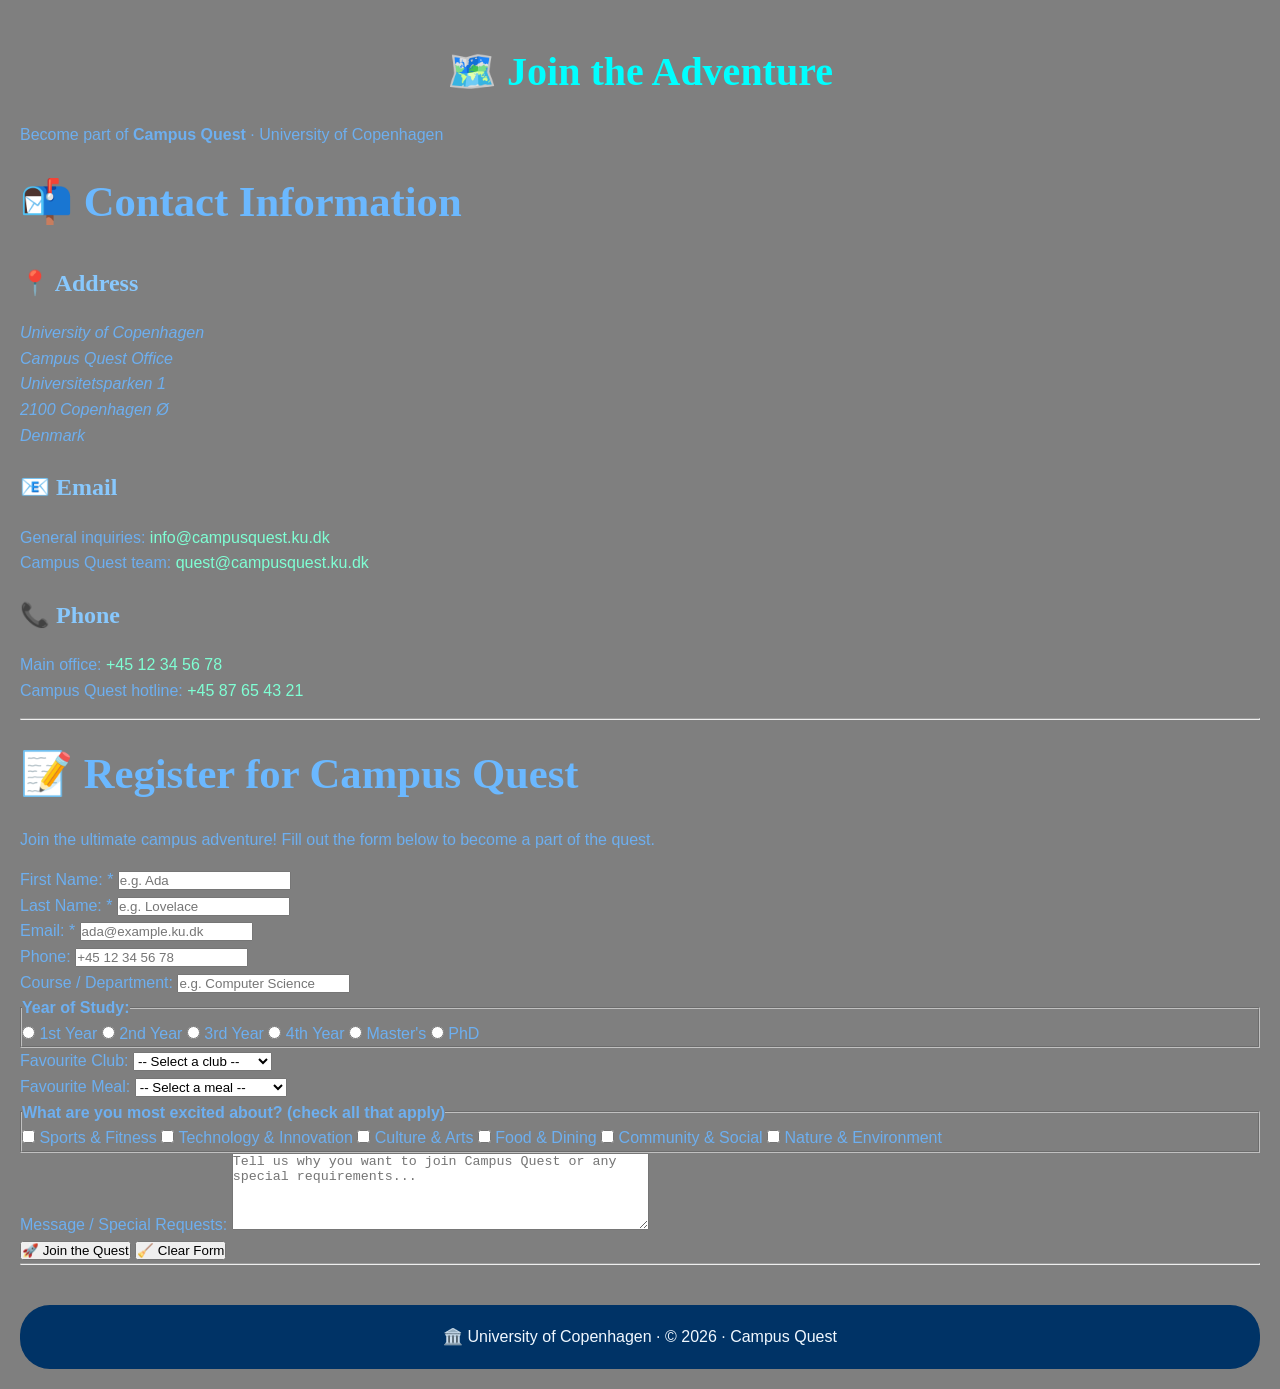
<file: contact.html>
<!DOCTYPE html>
<html lang="en">
<head>
    <meta charset="UTF-8" />
    <meta name="viewport" content="width=device-width, initial-scale=1.0" />
    <title>Contact · Campus Quest</title>
    <link rel="stylesheet" href="STYLE.css" />
    <!-- (Optional) Add a favicon or extra meta tags here -->
</head>
<body>

    <!-- ========== HEADER ========== -->
    <header>
        <h1>🗺️ Join the Adventure</h1>
        <p>Become part of <strong>Campus Quest</strong> · University of Copenhagen</p>
    </header>

    <!-- ========== CONTACT INFORMATION ========== -->
    <section aria-labelledby="contact-heading">
        <h2 id="contact-heading">📬 Contact Information</h2>

        <div>
            <h3>📍 Address</h3>
            <address>
                University of Copenhagen<br />
                Campus Quest Office<br />
                Universitetsparken 1<br />
                2100 Copenhagen Ø<br />
                Denmark
            </address>
        </div>

        <div>
            <h3>📧 Email</h3>
            <p>
                General inquiries: <a href="mailto:info@campusquest.ku.dk">info@campusquest.ku.dk</a><br />
                Campus Quest team: <a href="mailto:quest@campusquest.ku.dk">quest@campusquest.ku.dk</a>
            </p>
        </div>

        <div>
            <h3>📞 Phone</h3>
            <p>
                Main office: <a href="tel:+4512345678">+45 12 34 56 78</a><br />
                Campus Quest hotline: <a href="tel:+4587654321">+45 87 65 43 21</a>
            </p>
        </div>
    </section>

    <hr />

    <!-- ========== REGISTRATION FORM ========== -->
    <section aria-labelledby="form-heading">
        <h2 id="form-heading">📝 Register for Campus Quest</h2>
        <p>Join the ultimate campus adventure! Fill out the form below to become a part of the quest.</p>

        <form action="#" method="post">

            <!-- === First Name === -->
            <div class="form-group">
                <label for="firstName">First Name: <span aria-hidden="true">*</span></label>
                <input type="text" id="firstName" name="firstName" required placeholder="e.g. Ada" />
            </div>

            <!-- === Last Name === -->
            <div class="form-group">
                <label for="lastName">Last Name: <span aria-hidden="true">*</span></label>
                <input type="text" id="lastName" name="lastName" required placeholder="e.g. Lovelace" />
            </div>

            <!-- === Email === -->
            <div class="form-group">
                <label for="email">Email: <span aria-hidden="true">*</span></label>
                <input type="email" id="email" name="email" required placeholder="ada@example.ku.dk" />
            </div>

            <!-- === Phone === -->
            <div class="form-group">
                <label for="phone">Phone:</label>
                <input type="tel" id="phone" name="phone" placeholder="+45 12 34 56 78" />
            </div>

            <!-- === Course === -->
            <div class="form-group">
                <label for="course">Course / Department:</label>
                <input type="text" id="course" name="course" placeholder="e.g. Computer Science" />
            </div>

            <!-- === Year of Study === -->
            <fieldset class="form-group">
                <legend><strong>Year of Study:</strong></legend>
                <label><input type="radio" name="year" value="1st Year" /> 1st Year</label>
                <label><input type="radio" name="year" value="2nd Year" /> 2nd Year</label>
                <label><input type="radio" name="year" value="3rd Year" /> 3rd Year</label>
                <label><input type="radio" name="year" value="4th Year" /> 4th Year</label>
                <label><input type="radio" name="year" value="Master's" /> Master's</label>
                <label><input type="radio" name="year" value="PhD" /> PhD</label>
            </fieldset>

            <!-- === Favourite Club === -->
            <div class="form-group">
                <label for="favouriteClub">Favourite Club:</label>
                <select id="favouriteClub" name="favouriteClub">
                    <option value="">-- Select a club --</option>
                    <option value="chess">Chess Club</option>
                    <option value="anime">Anime Club</option>
                    <option value="coding">Coding Club</option>
                    <option value="photography">Photography Club</option>
                    <option value="debate">Debate Club</option>
                    <option value="robotics">Robotics Club</option>
                    <option value="environmental">Environmental Club</option>
                    <option value="music">Music Club</option>
                </select>
            </div>

            <!-- === Favourite Meal === -->
            <div class="form-group">
                <label for="favouriteMeal">Favourite Meal:</label>
                <select id="favouriteMeal" name="favouriteMeal">
                    <option value="">-- Select a meal --</option>
                    <option value="smorrebrod">Nordic Smørrebrød</option>
                    <option value="buddha">Vegan Buddha Bowl</option>
                    <option value="burger">Classic Burger</option>
                    <option value="carbonara">Pasta Carbonara</option>
                    <option value="caesar">Caesar Salad</option>
                    <option value="sushi">Sushi Roll Set</option>
                    <option value="salmon">Grilled Salmon</option>
                    <option value="pizza">Margherita Pizza</option>
                    <option value="tikka">Chicken Tikka Masala</option>
                    <option value="brownie">Chocolate Brownie</option>
                </select>
            </div>

            <!-- === Interests (checkboxes) === -->
            <fieldset class="form-group">
                <legend><strong>What are you most excited about? (check all that apply)</strong></legend>
                <label><input type="checkbox" name="interests" value="sports" /> Sports &amp; Fitness</label>
                <label><input type="checkbox" name="interests" value="technology" /> Technology &amp; Innovation</label>
                <label><input type="checkbox" name="interests" value="culture" /> Culture &amp; Arts</label>
                <label><input type="checkbox" name="interests" value="food" /> Food &amp; Dining</label>
                <label><input type="checkbox" name="interests" value="community" /> Community &amp; Social</label>
                <label><input type="checkbox" name="interests" value="nature" /> Nature &amp; Environment</label>
            </fieldset>

            <!-- === Message === -->
            <div class="form-group">
                <label for="message">Message / Special Requests:</label>
                <textarea id="message" name="message" rows="5" cols="50" placeholder="Tell us why you want to join Campus Quest or any special requirements..."></textarea>
            </div>

            <!-- === Buttons === -->
            <div class="form-actions">
                <button type="submit">🚀 Join the Quest</button>
                <button type="reset">🧹 Clear Form</button>
            </div>

        </form>
    </section>

    <hr />

    <!-- ========== FOOTER ========== -->
    <footer>
        <p>🏛️ University of Copenhagen · © 2026 · Campus Quest</p>
    </footer>

</body>
</html>
</file>
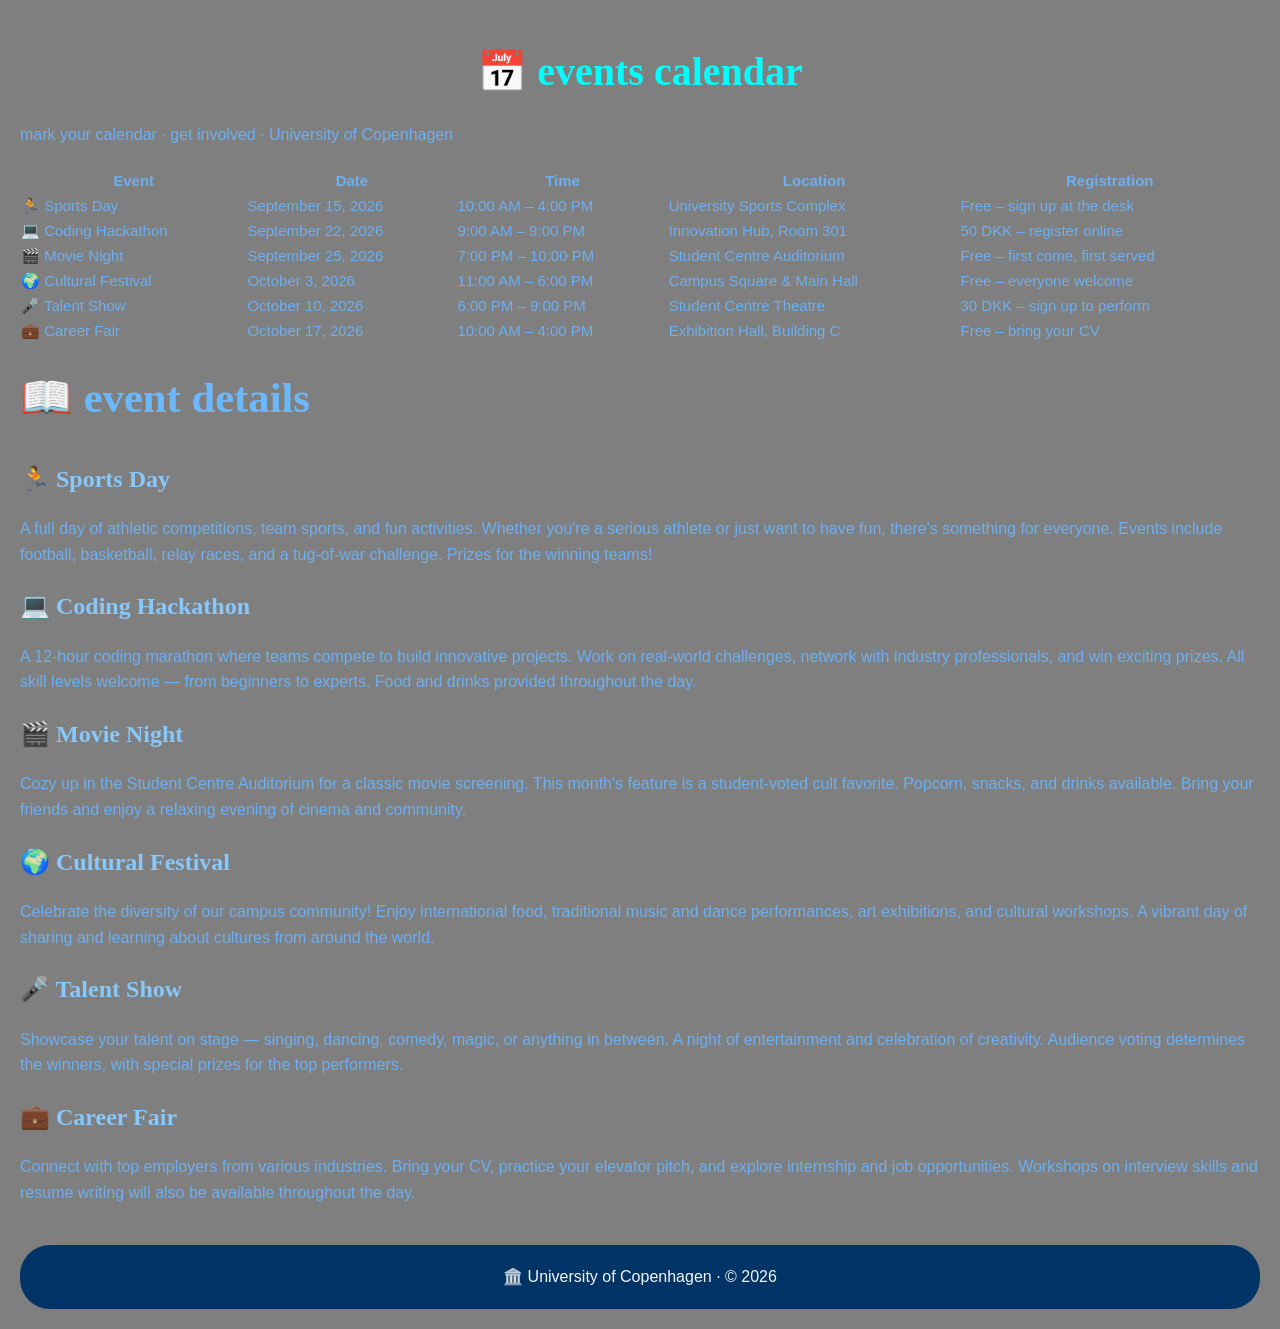
<file: events.html>
<!DOCTYPE html>
<html lang="en">
<head>
    <meta charset="UTF-8">
    <meta name="viewport" content="width=device-width, initial-scale=1.0">
    <title>Document</title>
</head>
    <link rel="stylesheet" href="STYLE.css">
<body>
      <!-- header -->
    <header>
        <h1>📅 events calendar</h1>
        <p>mark your calendar · get involved · University of Copenhagen</p>
    </header>

    <!-- events table -->
    <table border="1" cellpadding="8">
        <thead>
            <tr>
                <th>Event</th>
                <th>Date</th>
                <th>Time</th>
                <th>Location</th>
                <th>Registration</th>
            </tr>
        </thead>
        <tbody>
            <tr>
                <td>🏃 Sports Day</td>
                <td>September 15, 2026</td>
                <td>10:00 AM – 4:00 PM</td>
                <td>University Sports Complex</td>
                <td>Free – sign up at the desk</td>
            </tr>
            <tr>
                <td>💻 Coding Hackathon</td>
                <td>September 22, 2026</td>
                <td>9:00 AM – 9:00 PM</td>
                <td>Innovation Hub, Room 301</td>
                <td>50 DKK – register online</td>
            </tr>
            <tr>
                <td>🎬 Movie Night</td>
                <td>September 25, 2026</td>
                <td>7:00 PM – 10:00 PM</td>
                <td>Student Centre Auditorium</td>
                <td>Free – first come, first served</td>
            </tr>
            <tr>
                <td>🌍 Cultural Festival</td>
                <td>October 3, 2026</td>
                <td>11:00 AM – 6:00 PM</td>
                <td>Campus Square & Main Hall</td>
                <td>Free – everyone welcome</td>
            </tr>
            <tr>
                <td>🎤 Talent Show</td>
                <td>October 10, 2026</td>
                <td>6:00 PM – 9:00 PM</td>
                <td>Student Centre Theatre</td>
                <td>30 DKK – sign up to perform</td>
            </tr>
            <tr>
                <td>💼 Career Fair</td>
                <td>October 17, 2026</td>
                <td>10:00 AM – 4:00 PM</td>
                <td>Exhibition Hall, Building C</td>
                <td>Free – bring your CV</td>
            </tr>
        </tbody>
    </table>

    <!-- event descriptions -->
    <div>
        <h2>📖 event details</h2>

        <div>
            <h3>🏃 Sports Day</h3>
            <p>A full day of athletic competitions, team sports, and fun activities. Whether you're a serious athlete or just want to have fun, there's something for everyone. Events include football, basketball, relay races, and a tug-of-war challenge. Prizes for the winning teams!</p>
        </div>

        <div>
            <h3>💻 Coding Hackathon</h3>
            <p>A 12-hour coding marathon where teams compete to build innovative projects. Work on real-world challenges, network with industry professionals, and win exciting prizes. All skill levels welcome — from beginners to experts. Food and drinks provided throughout the day.</p>
        </div>

        <div>
            <h3>🎬 Movie Night</h3>
            <p>Cozy up in the Student Centre Auditorium for a classic movie screening. This month's feature is a student-voted cult favorite. Popcorn, snacks, and drinks available. Bring your friends and enjoy a relaxing evening of cinema and community.</p>
        </div>

        <div>
            <h3>🌍 Cultural Festival</h3>
            <p>Celebrate the diversity of our campus community! Enjoy international food, traditional music and dance performances, art exhibitions, and cultural workshops. A vibrant day of sharing and learning about cultures from around the world.</p>
        </div>

        <div>
            <h3>🎤 Talent Show</h3>
            <p>Showcase your talent on stage — singing, dancing, comedy, magic, or anything in between. A night of entertainment and celebration of creativity. Audience voting determines the winners, with special prizes for the top performers.</p>
        </div>

        <div>
            <h3>💼 Career Fair</h3>
            <p>Connect with top employers from various industries. Bring your CV, practice your elevator pitch, and explore internship and job opportunities. Workshops on interview skills and resume writing will also be available throughout the day.</p>
        </div>

    </div>

    <!-- Footer -->
    <footer>
        <p>🏛️  University of Copenhagen · © 2026</p>
    </footer>

</body>
</html>
</file>
<file: STYLE.css>
/* Removes default browser margins/ padding and sets global styles*/
*{
    margin: 0;
    padding: 0;
    box-sizing: border-box;
}
body{
    font-family: 'Segoe UI', Tahoma, Geneva, Verdana, sans-serif;
    background: linear-gradient(to top, rgba(0, 0, 0, 0.5)50%, rgba(0, 0, 0, 0.5)50%), url( https://chatgpt.com/backend-api/estuary/public_content/enc/[base64] );
    color: rgb(109, 175, 240);
    padding: 20px;
    line-height: 1.6;
}

/*---headings (h1-h6)---*/
/*---all headings are the same---*/
    h1,h2,h3,h4,h5,h6 {
        font-family: Georgia, 'Times New Roman', Times, serif;
        color: 7, 84, 237;
        margin-top :20px; 
        margin-bottom: 10px;
        border-bottom: 2px slategrey;
        padding-bottom: 8px;
    }

    h1{
        font-size: 40px;
        text-align: center;
        color: aqua;
    }
    h2{
        font-size: 32pt;
        color: #6bb8ff;;
    }
    h3{
        font-size: 24px;
        color:  #88c8fd;;
    }
    /*---paragraph---*/
    p{
        margin-bottom: 15px;
        font-size: 16px;
    }
    /*---links---*/
    a{
        color: aquamarine;
        text-decoration: none;
        transition: color 0.4 ease;
    }
    /*---nav&ul---*/
    nav{
        background-color: darkblue;
        padding: 12px;
        border-radius: 30px;
        margin-bottom: 30px;
    }
    nav ul{
        list-style: none;
        display: flex;
        justify-content: center;
        flex-wrap: wrap;
        gap: 12px;
        
    }
nav ul li a{
     color: white;
    font-weight: bold;
    padding: 8px 16px;
    border-radius: 20px;
    transition: background 0.3s ease;
}
nav ul li a:hover {
    background-color: #ff9900; /* Orange background on hover */
    color: #003366;
    
}
 /*---tables--*/
 table{
    width: 100%;
    border-collapse: collapse;
    margin: 20px 0;
    font-size: 15px;
    border-radius: 12px;
    overflow: hidden;
 }
 /*----footer---*/
 footer{
    background-color: #003366;
    color: aliceblue;
    text-align: center;
    padding: 19px 21px;
    border-radius: 30px;
    margin-top: 40px;
    font-size: 15px;
 }
 footer p {
    margin: 0;
 }
 /* ---------- IMAGES ---------- */
/* Makes images responsive and adds rounded corners */
img {
    max-width: 100%;
    height: auto;
    border-radius: 16px;
    border: 3px solid #ffffff;
    box-shadow: 0 4px 10px rgba(0,0,0,0.08);
    margin: 10px 0;
}

/* ---------- LISTS (ol, ul) ---------- */
ol, ul {
    padding-left: 30px;
    margin: 15px 0;
}

li {
    margin-bottom: 8px;
}
/*---GRID LAYOUT ( for gallery and cards)---*/
grid{
    display: grid;
    grid-template-columns: repeat(auto-fit, minimax(280px,1fr));
    gap: 25px;
    margin: 25px 0;
}
.grid-item{
    background: #ffffff;
    padding: 16px;
    border: 1px solid #e2e840;
    transition: transform 0.2 ease;
}
</file>
